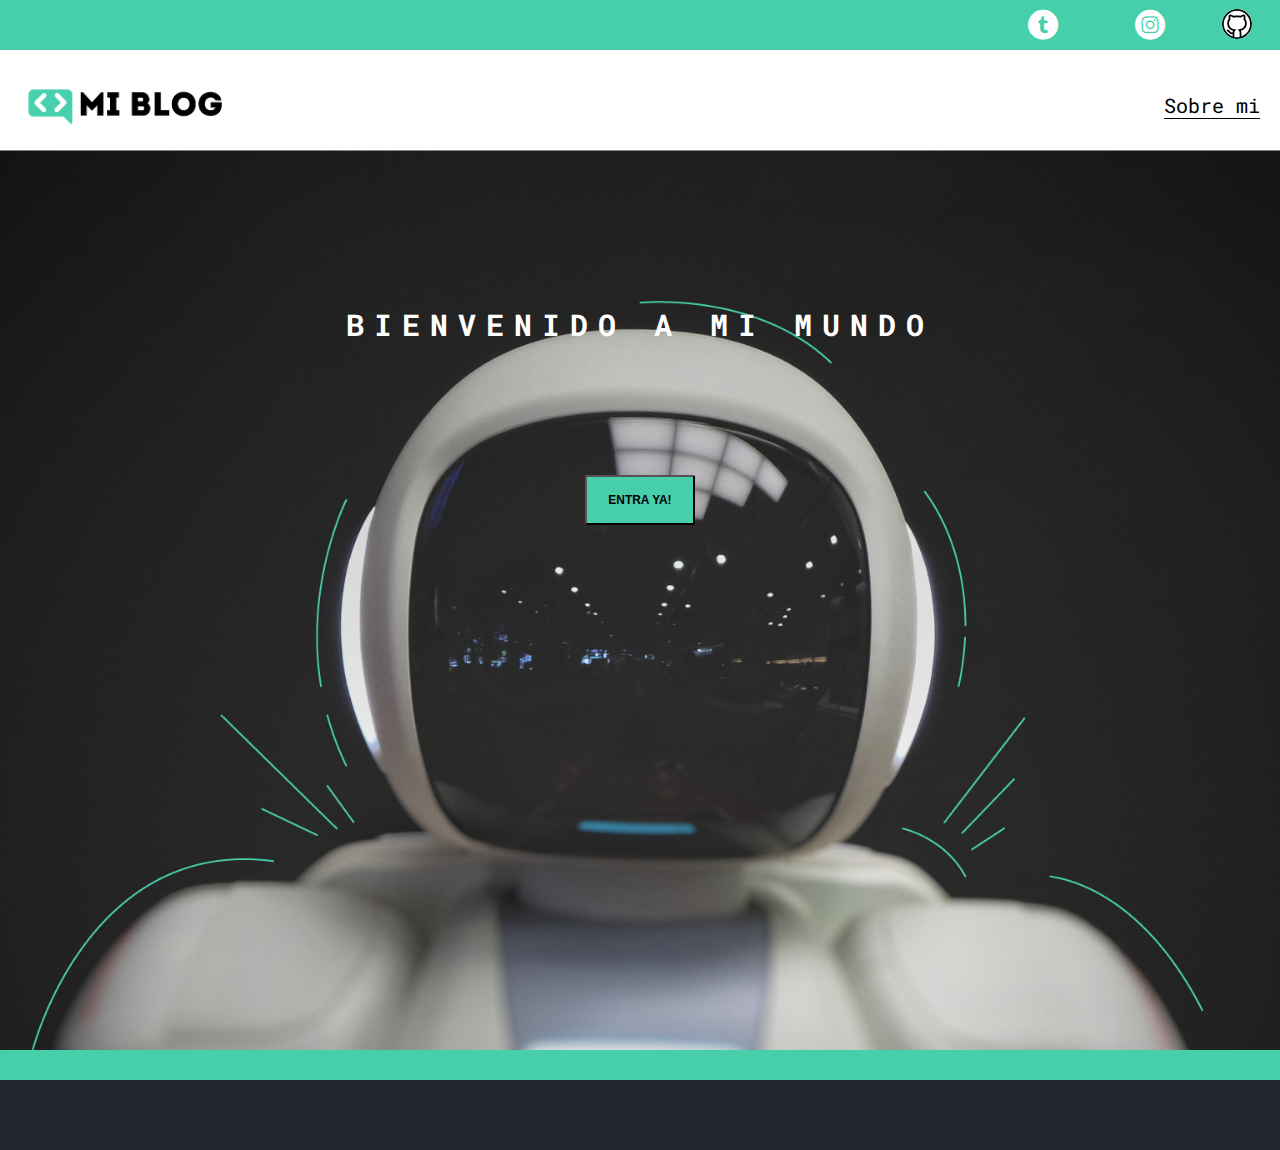
<file: index.html>
<!DOCTYPE html>
<html lang="en">
<head>
    <meta charset="UTF-8">
    <meta http-equiv="X-UA-Compatible" content="IE=edge">
    <meta name="viewport" content="width=device-width, initial-scale=1.0">
    <title>My blog</title>
    <link rel="stylesheet" href="./css/main.css">
    <link rel="stylesheet" href="./css/font/flaticon.css">
    <link rel="stylesheet" href="./css/media-query.css">
    <link rel="preconnect" href="https://fonts.gstatic.com">
    <link href="https://fonts.googleapis.com/css2?family=Roboto+Mono:wght@400;500;700&family=Roboto+Slab:wght@400;700&family=Roboto:wght@400;500;700;900&display=swap" rel="stylesheet">
</head>
<body class="home-body">
    <header class="header-container">
        <section class="header-icons-container">
            <div class="icons">
                <a href="https://twitter.com/_Laob6"><span class="flaticon-002-twitter"></span></a>
                <a href="https://www.instagram.com/alejandro_o.b/"><span class="flaticon-011-instagram"></span></a>
                <a href="https://github.com/Luis-star54"><span class="icon-github"></span></a>
            </div>
        </section>
        <nav class="header-nav-container">
            <section class="nav-logo-container">
                 <a href=""><img src="./assets/img/Logo-negro.png" alt="logo de mi blog"></a>
            </section>
            <section class="nav-profile-container">
                <a href="./perfil.html">Sobre mi</a>
            </section>
        </nav>
    </header>
    <main class="home-main">
        <section>
            <h1 class="home-main__title">BIENVENIDO A MI MUNDO</h1>
            <button class="home-main-button"> <a href="blogs.html">ENTRA YA!</a></button>
        </section>
    </main>
    <footer></footer>
</body>
</html>
</file>
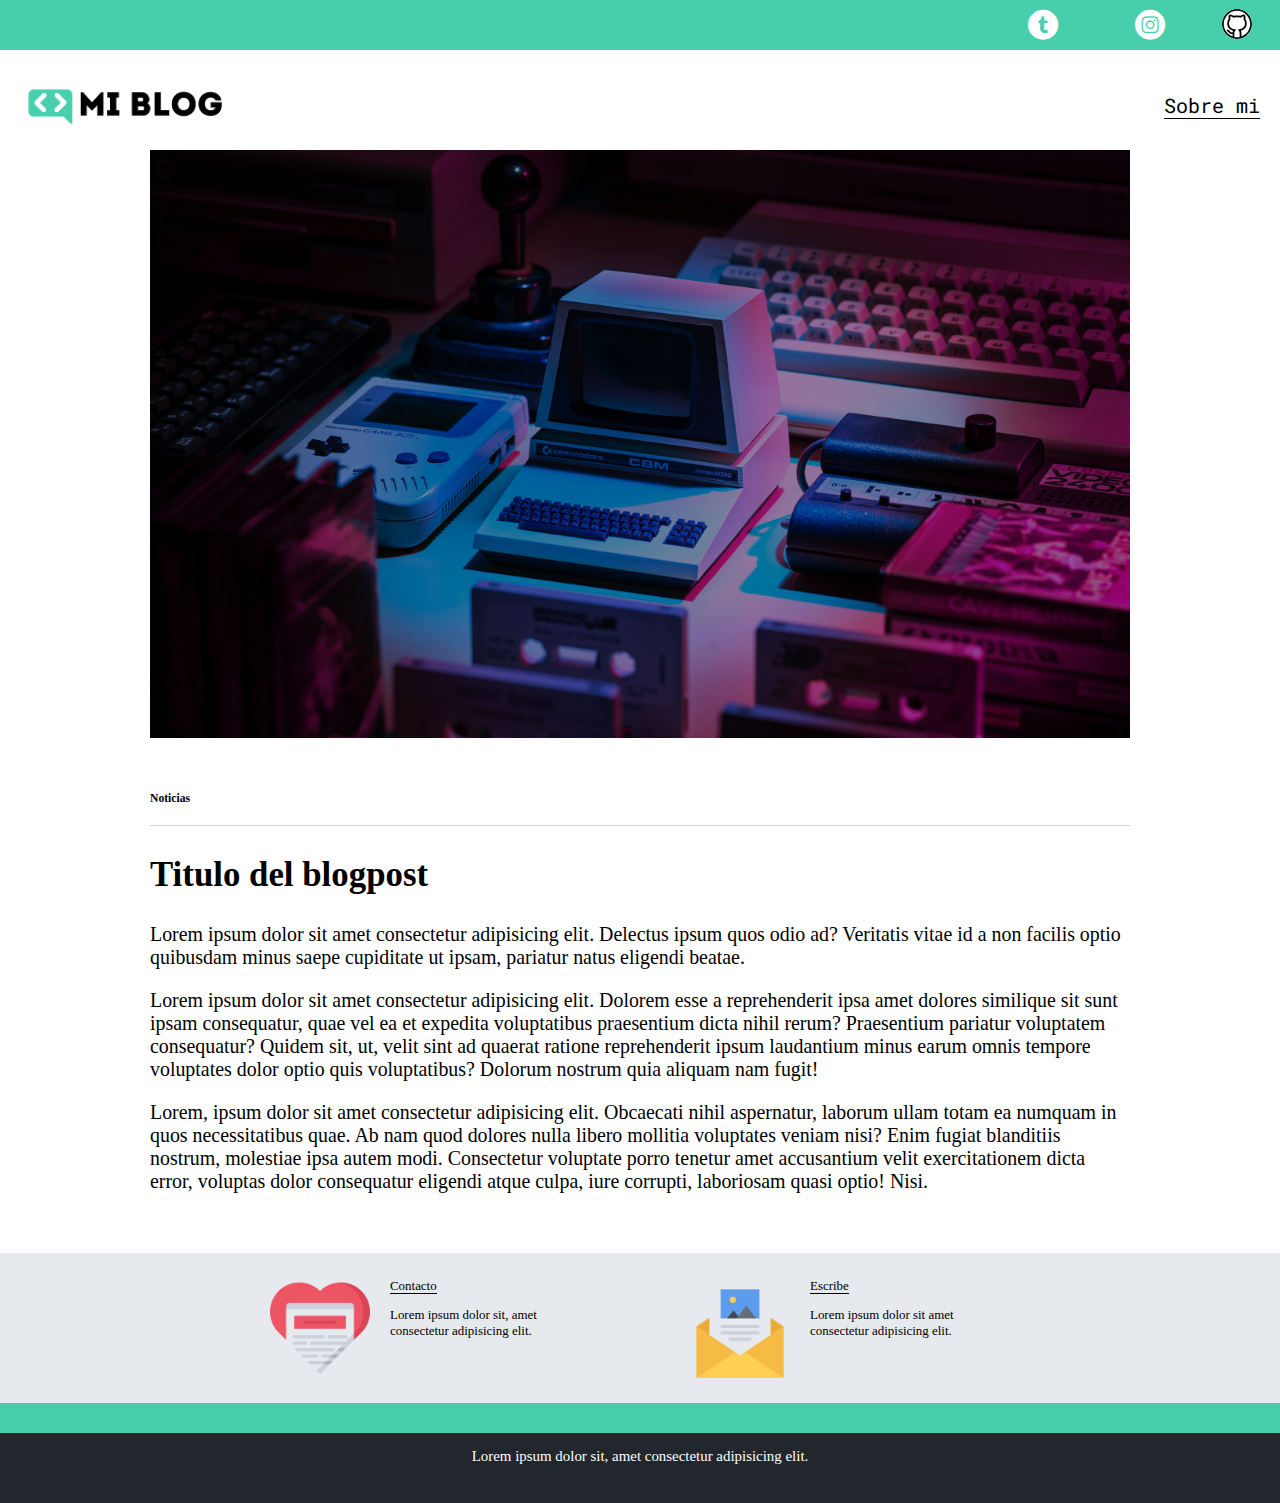
<file: blog.html>
<!DOCTYPE html>
<html lang="en">
<head>
    <meta charset="UTF-8">
    <meta http-equiv="X-UA-Compatible" content="IE=edge">
    <meta name="viewport" content="width=device-width, initial-scale=1.0">
    <title>Document</title>
    <link rel="stylesheet" href="./css/main.css">
    <link rel="stylesheet" href="./css/font/flaticon.css">
    <link rel="stylesheet" href="./css/media-query.css">
    <link rel="preconnect" href="https://fonts.gstatic.com">
    <link href="https://fonts.googleapis.com/css2?family=Roboto+Mono:wght@400;500;700&family=Roboto+Slab:wght@400;700&family=Roboto:wght@400;500;700;900&display=swap" rel="stylesheet">
</head>
<body >
    <header class="header-container">
        <section class="header-icons-container">
            <div class="icons">
                <a href="https://twitter.com/_Laob6"><span class="flaticon-002-twitter"></span></a>
                <a href="https://www.instagram.com/alejandro_o.b/"><span class="flaticon-011-instagram"></span></a>
                <a href="https://github.com/Luis-star54"><span class="icon-github"></span></a>
            </div>
        </section>
        <nav class="header-nav-container">
            <section class="nav-logo-container">
                 <a href="index.html"><img src="./assets/img/Logo-negro.png" alt="logo de mi blog"></a>
            </section>
            <section class="nav-profile-container">
                <a href="./perfil.html">Sobre mi</a>
            </section>
        </nav>
    </header>
    <main>
        <section class=" grid-container blogpost-img-container">
            <img src="./assets/img/main-news-img.png" alt="">
        </section>
        <section class="blogpost-main-container">
            <div class="grid-container">
                <h3>Noticias</h3>
                <article>
                    <h2>Titulo del blogpost</h2>
                    <p>
                        Lorem ipsum dolor sit amet consectetur adipisicing elit. Delectus ipsum quos odio ad? Veritatis vitae id a non facilis optio quibusdam minus saepe cupiditate ut ipsam, pariatur natus eligendi beatae.
                    </p>
                    <p>
                        Lorem ipsum dolor sit amet consectetur adipisicing elit. Dolorem esse a reprehenderit ipsa amet dolores similique sit sunt ipsam consequatur, quae vel ea et expedita voluptatibus praesentium dicta nihil rerum?
                        Praesentium pariatur voluptatem consequatur? Quidem sit, ut, velit sint ad quaerat ratione reprehenderit ipsum laudantium minus earum omnis tempore voluptates dolor optio quis voluptatibus? Dolorum nostrum quia aliquam nam fugit!
                    </p>
                    <p>
                        Lorem, ipsum dolor sit amet consectetur adipisicing elit. Obcaecati nihil aspernatur, laborum ullam totam ea numquam in quos necessitatibus quae. Ab nam quod dolores nulla libero mollitia voluptates veniam nisi?
                        Enim fugiat blanditiis nostrum, molestiae ipsa autem modi. Consectetur voluptate porro tenetur amet accusantium velit exercitationem dicta error, voluptas dolor consequatur eligendi atque culpa, iure corrupti, laboriosam quasi optio! Nisi.
                    </p>
                </article>
            </div>
        </section>
        <section class="contact-main-container">
            <div class="contac-left">
                <img src="./assets/img/006-like.png" alt="">
                <div>
                    <a href="">Contacto</a>
                    <p>Lorem ipsum dolor sit, amet consectetur adipisicing elit.</p>
                </div>
            </div>
            <div class="contact-right">
                <img src="./assets/img/013-newsletter.png" alt="">
                <div>
                    <a href="">Escribe</a>
                    <p>Lorem ipsum dolor sit amet consectetur adipisicing elit.</p>
                </div>
            </div>
        </section>
    </main>
    <footer>
        <p>Lorem ipsum dolor sit, amet consectetur adipisicing elit.</p>
    </footer>
</body>
</html>
</file>
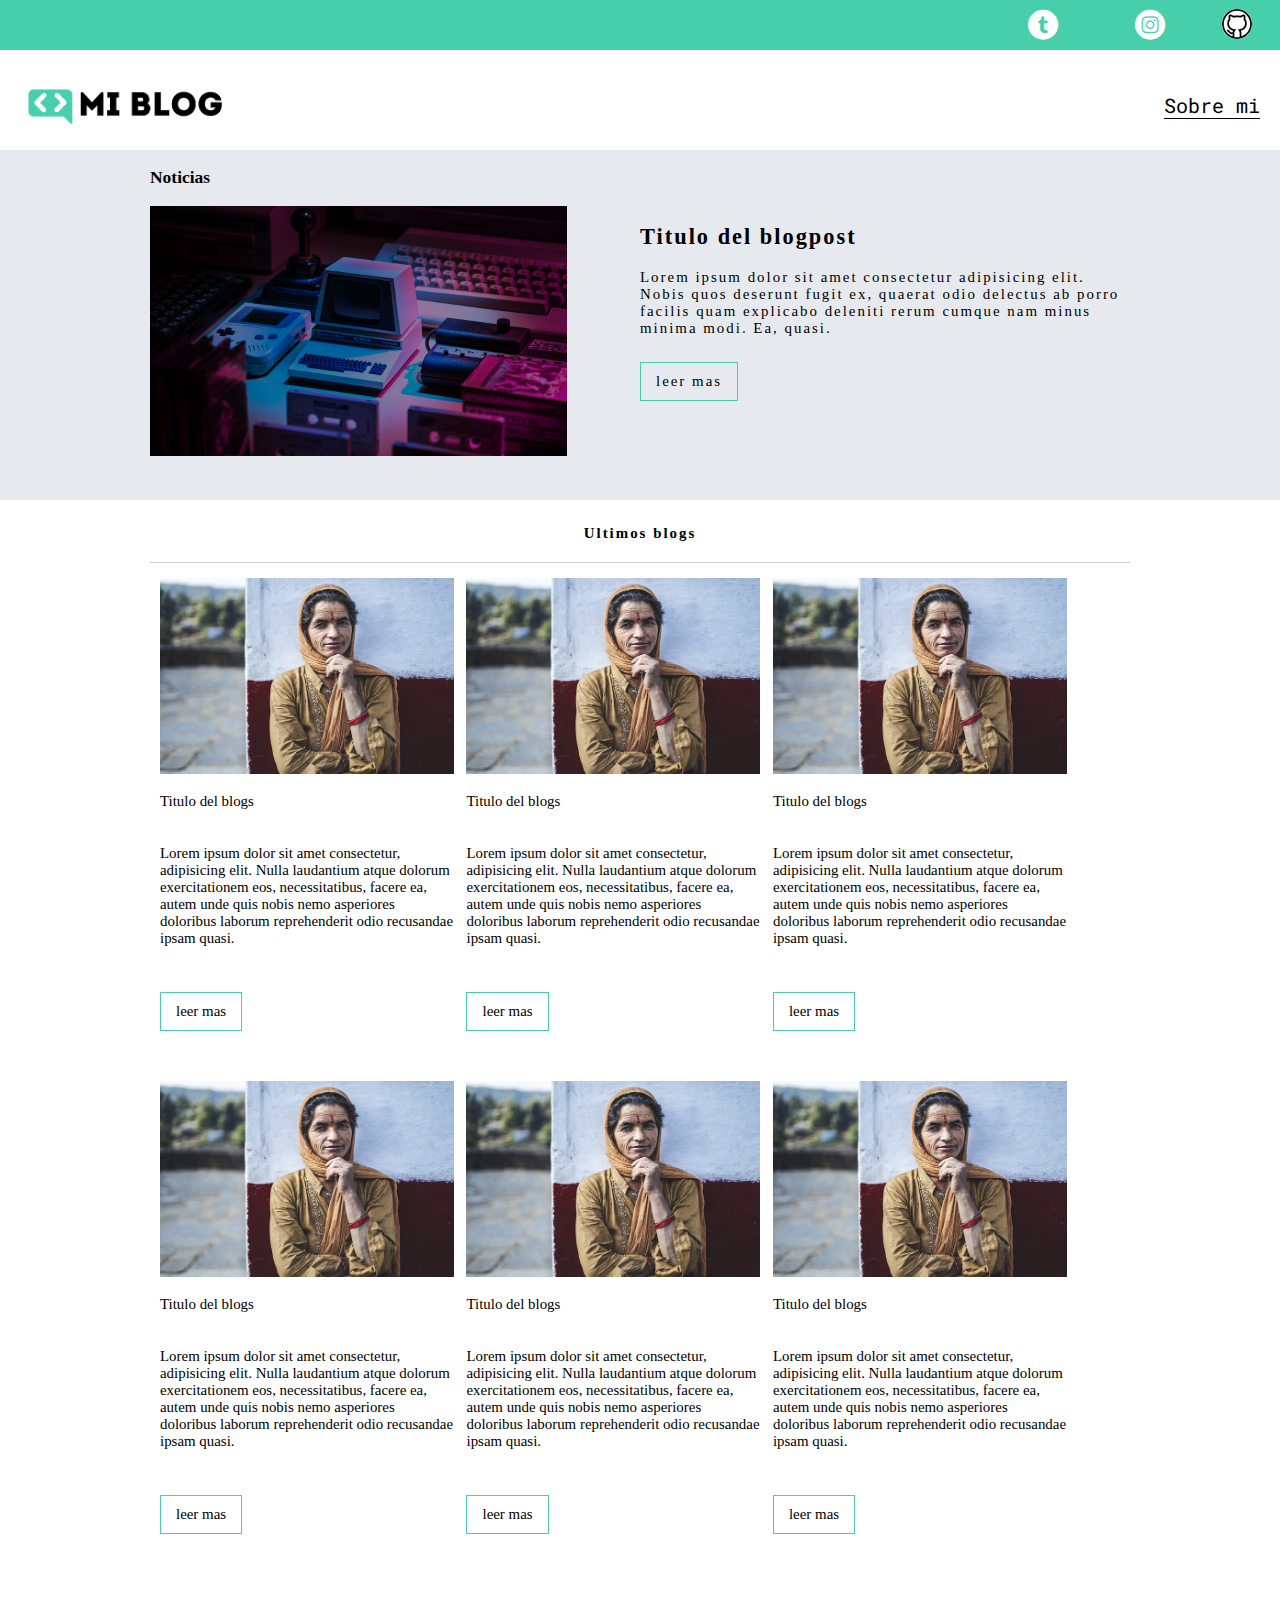
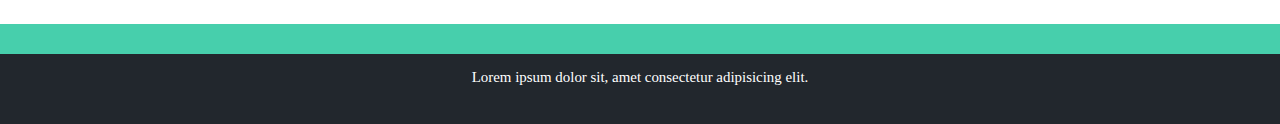
<file: blogs.html>
<!DOCTYPE html>
<html lang="en">
<head>
    <meta charset="UTF-8">
    <meta http-equiv="X-UA-Compatible" content="IE=edge">
    <meta name="viewport" content="width=device-width, initial-scale=1.0">
    <title>Document</title>
    <link rel="stylesheet" href="./css/main.css">
    <link rel="stylesheet" href="./css/font/flaticon.css">
    <link rel="stylesheet" href="./css/media-query.css">
    <link rel="preconnect" href="https://fonts.gstatic.com">
    <link href="https://fonts.googleapis.com/css2?family=Roboto+Mono:wght@400;500;700&family=Roboto+Slab:wght@400;700&family=Roboto:wght@400;500;700;900&display=swap" rel="stylesheet">
</head>
<body >
    <header class="header-container">
        <section class="header-icons-container">
            <div class="icons">
                <a href="https://twitter.com/_Laob6"><span class="flaticon-002-twitter"></span></a>
                <a href="https://www.instagram.com/alejandro_o.b/"><span class="flaticon-011-instagram"></span></a>
                <a href="https://github.com/Luis-star54"><span class="icon-github"></span></a>
            </div>
        </section>
        <nav class="header-nav-container">
            <section class="nav-logo-container">
                 <a href="index.html"><img src="./assets/img/Logo-negro.png" alt="logo de mi blog"></a>
            </section>
            <section class="nav-profile-container">
                <a href="./perfil.html">Sobre mi</a>
            </section>
        </nav>
    </header>
    <main class="blogs-main">
        <section class="blogs-news-container">
            <div class=" grid-container blogs-main-new">
                <h3>Noticias</h3>
                <div class="blogs-news-img-container">
                    <img src="./assets/img/main-news-img.png" alt="imagen del blog">
                </div>
                <div class="blogs-news-info-container">
                    <h2>Titulo del blogpost</h2>
                    <p>
                        Lorem ipsum dolor sit amet consectetur adipisicing elit. Nobis quos deserunt fugit ex, quaerat odio delectus ab porro facilis quam explicabo deleniti rerum cumque nam minus minima modi. Ea, quasi.
                    </p>
                     <a class="blogs-buttom" href="blog.html">leer mas</a>
                </div>
            </div>
            
        </section>
        <section class="blogs-posts-container">
            <div class="grid-container">
                <h3>Ultimos blogs</h3>
                <article class="post-container">
                    <img src="./assets/img/woman-6173215_640.jpg" alt="women">
                    <p>Titulo del blogs</p>
                    <p>
                        Lorem ipsum dolor sit amet consectetur, adipisicing elit. Nulla laudantium atque dolorum exercitationem eos, necessitatibus, facere ea, autem unde quis nobis nemo asperiores doloribus laborum reprehenderit odio recusandae ipsam quasi.
                    </p>
                    <a class="blogs-buttom" href="">leer mas</a>
                </article>
                <article class="post-container">
                    <img src="./assets/img/woman-6173215_640.jpg" alt="women">
                    <p>Titulo del blogs</p>
                    <p>
                        Lorem ipsum dolor sit amet consectetur, adipisicing elit. Nulla laudantium atque dolorum exercitationem eos, necessitatibus, facere ea, autem unde quis nobis nemo asperiores doloribus laborum reprehenderit odio recusandae ipsam quasi.
                    </p>
                    <a class="blogs-buttom" href="">leer mas</a>
                </article>
                <article class="post-container">
                    <img src="./assets/img/woman-6173215_640.jpg" alt="women">
                    <p>Titulo del blogs</p>
                    <p>
                        Lorem ipsum dolor sit amet consectetur, adipisicing elit. Nulla laudantium atque dolorum exercitationem eos, necessitatibus, facere ea, autem unde quis nobis nemo asperiores doloribus laborum reprehenderit odio recusandae ipsam quasi.
                    </p>
                    <a class="blogs-buttom" href="">leer mas</a>
                </article>
                <article class="post-container">
                    <img src="./assets/img/woman-6173215_640.jpg" alt="women">
                    <p>Titulo del blogs</p>
                    <p>
                        Lorem ipsum dolor sit amet consectetur, adipisicing elit. Nulla laudantium atque dolorum exercitationem eos, necessitatibus, facere ea, autem unde quis nobis nemo asperiores doloribus laborum reprehenderit odio recusandae ipsam quasi.
                    </p>
                    <a class="blogs-buttom" href="">leer mas</a>
                </article>
                <article class="post-container">
                    <img src="./assets/img/woman-6173215_640.jpg" alt="women">
                    <p>Titulo del blogs</p>
                    <p>
                        Lorem ipsum dolor sit amet consectetur, adipisicing elit. Nulla laudantium atque dolorum exercitationem eos, necessitatibus, facere ea, autem unde quis nobis nemo asperiores doloribus laborum reprehenderit odio recusandae ipsam quasi.
                    </p>
                    <a class="blogs-buttom" href="">leer mas</a>
                </article>
                <article class="post-container">
                    <img src="./assets/img/woman-6173215_640.jpg" alt="women">
                    <p>Titulo del blogs</p>
                    <p>
                        Lorem ipsum dolor sit amet consectetur, adipisicing elit. Nulla laudantium atque dolorum exercitationem eos, necessitatibus, facere ea, autem unde quis nobis nemo asperiores doloribus laborum reprehenderit odio recusandae ipsam quasi.
                    </p>
                    <a class="blogs-buttom" href="">leer mas</a>
                </article>  
            </div>
        </section>
    </main>
    <footer>
        <p>Lorem ipsum dolor sit, amet consectetur adipisicing elit.</p>
    </footer>
</body>
</html>
</file>
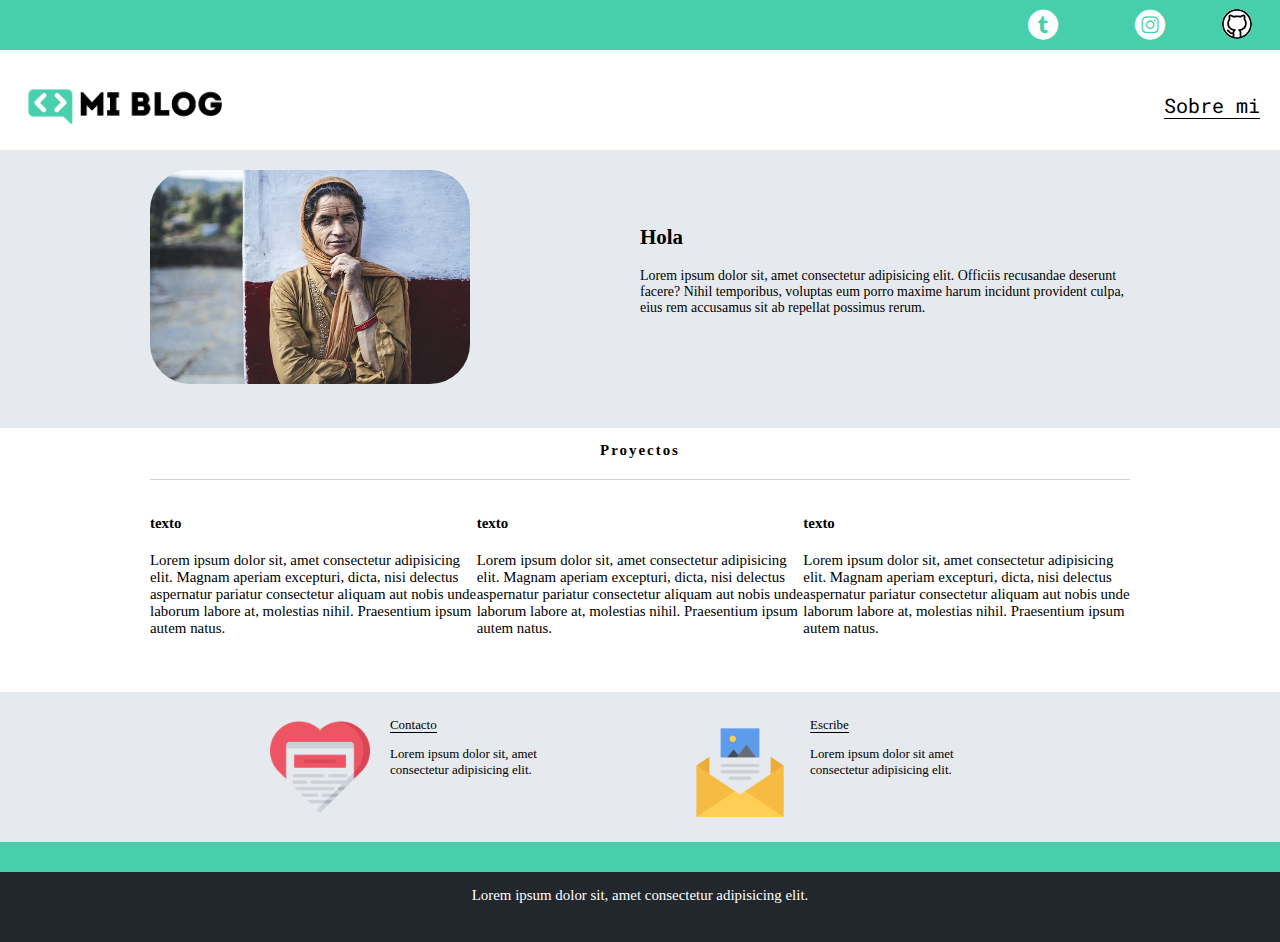
<file: perfil.html>
<!DOCTYPE html>
<html lang="en">
<head>
    <meta charset="UTF-8">
    <meta http-equiv="X-UA-Compatible" content="IE=edge">
    <meta name="viewport" content="width=device-width, initial-scale=1.0">
    <title>Document</title>
    <link rel="stylesheet" href="./css/main.css">
    <link rel="stylesheet" href="./css/font/flaticon.css">
    <link rel="stylesheet" href="./css/media-query.css">
    <link rel="preconnect" href="https://fonts.gstatic.com">
    <link href="https://fonts.googleapis.com/css2?family=Roboto+Mono:wght@400;500;700&family=Roboto+Slab:wght@400;700&family=Roboto:wght@400;500;700;900&display=swap" rel="stylesheet">
</head>
<body >
    <header class="header-container">
        <section class="header-icons-container">
            <div class="icons">
                <a href="https://twitter.com/_Laob6"><span class="flaticon-002-twitter"></span></a>
                <a href="https://www.instagram.com/alejandro_o.b/"><span class="flaticon-011-instagram"></span></a>
                <a href="https://github.com/Luis-star54"><span class="icon-github"></span></a>
            </div>
        </section>
        <nav class="header-nav-container">
            <section class="nav-logo-container">
                 <a href="index.html"><img src="./assets/img/Logo-negro.png" alt="logo de mi blog"></a>
            </section>
            <section class="nav-profile-container">
                <a href="./perfil.html">Sobre mi</a>
            </section>
        </nav>
    </header>
    <main class="profile-main">
        <section class="profiles-main-container">
           <div class="grid-container profile-main-container">
               <div class="profile-main-img-container">
                   <img src="./assets/img/woman-6173215_640.jpg" alt="mi fotografia">
               </div>
               <div class="profile-main-info">
                   <h2>Hola</h2>
                   <p>Lorem ipsum dolor sit, amet consectetur adipisicing elit. Officiis recusandae deserunt facere? Nihil temporibus, voluptas eum porro maxime harum incidunt provident culpa, eius rem accusamus sit ab repellat possimus rerum.</p>
               </div>
           </div>
        </section>
        <section class="profile-main-proyects">
            <div class="grid-container">
                <h3>Proyectos</h3>
                <div class="proyects-main-container">
                    <article class="project-container">
                        <h4>texto</h4>
                        <p>Lorem ipsum dolor sit, amet consectetur adipisicing elit. Magnam aperiam excepturi, dicta, nisi delectus aspernatur pariatur consectetur aliquam aut nobis unde laborum labore at, molestias nihil. Praesentium ipsum autem natus.</p>
                    </article>

                    <article class="project-container">
                        <h4>texto</h4>
                        <p>Lorem ipsum dolor sit, amet consectetur adipisicing elit. Magnam aperiam excepturi, dicta, nisi delectus aspernatur pariatur consectetur aliquam aut nobis unde laborum labore at, molestias nihil. Praesentium ipsum autem natus.</p>
                    </article>

                     <article class="project-container">
                        <h4>texto</h4>
                        <p>Lorem ipsum dolor sit, amet consectetur adipisicing elit. Magnam aperiam excepturi, dicta, nisi delectus aspernatur pariatur consectetur aliquam aut nobis unde laborum labore at, molestias nihil. Praesentium ipsum autem natus.</p>
                    </article>
                </div> 
            </div>
        </section>
        <section class="contact-main-container">
            <div class="contac-left">
                <img src="./assets/img/006-like.png" alt="">
                <div>
                    <a href="">Contacto</a>
                    <p>Lorem ipsum dolor sit, amet consectetur adipisicing elit.</p>
                </div>
            </div>
            <div class="contact-right">
                <img src="./assets/img/013-newsletter.png" alt="">
                <div>
                    <a href="">Escribe</a>
                    <p>Lorem ipsum dolor sit amet consectetur adipisicing elit.</p>
                </div>
            </div>
        </section>
    </main>
    <footer>
        <p>Lorem ipsum dolor sit, amet consectetur adipisicing elit.</p>
    </footer>
</body>
</html>
</file>
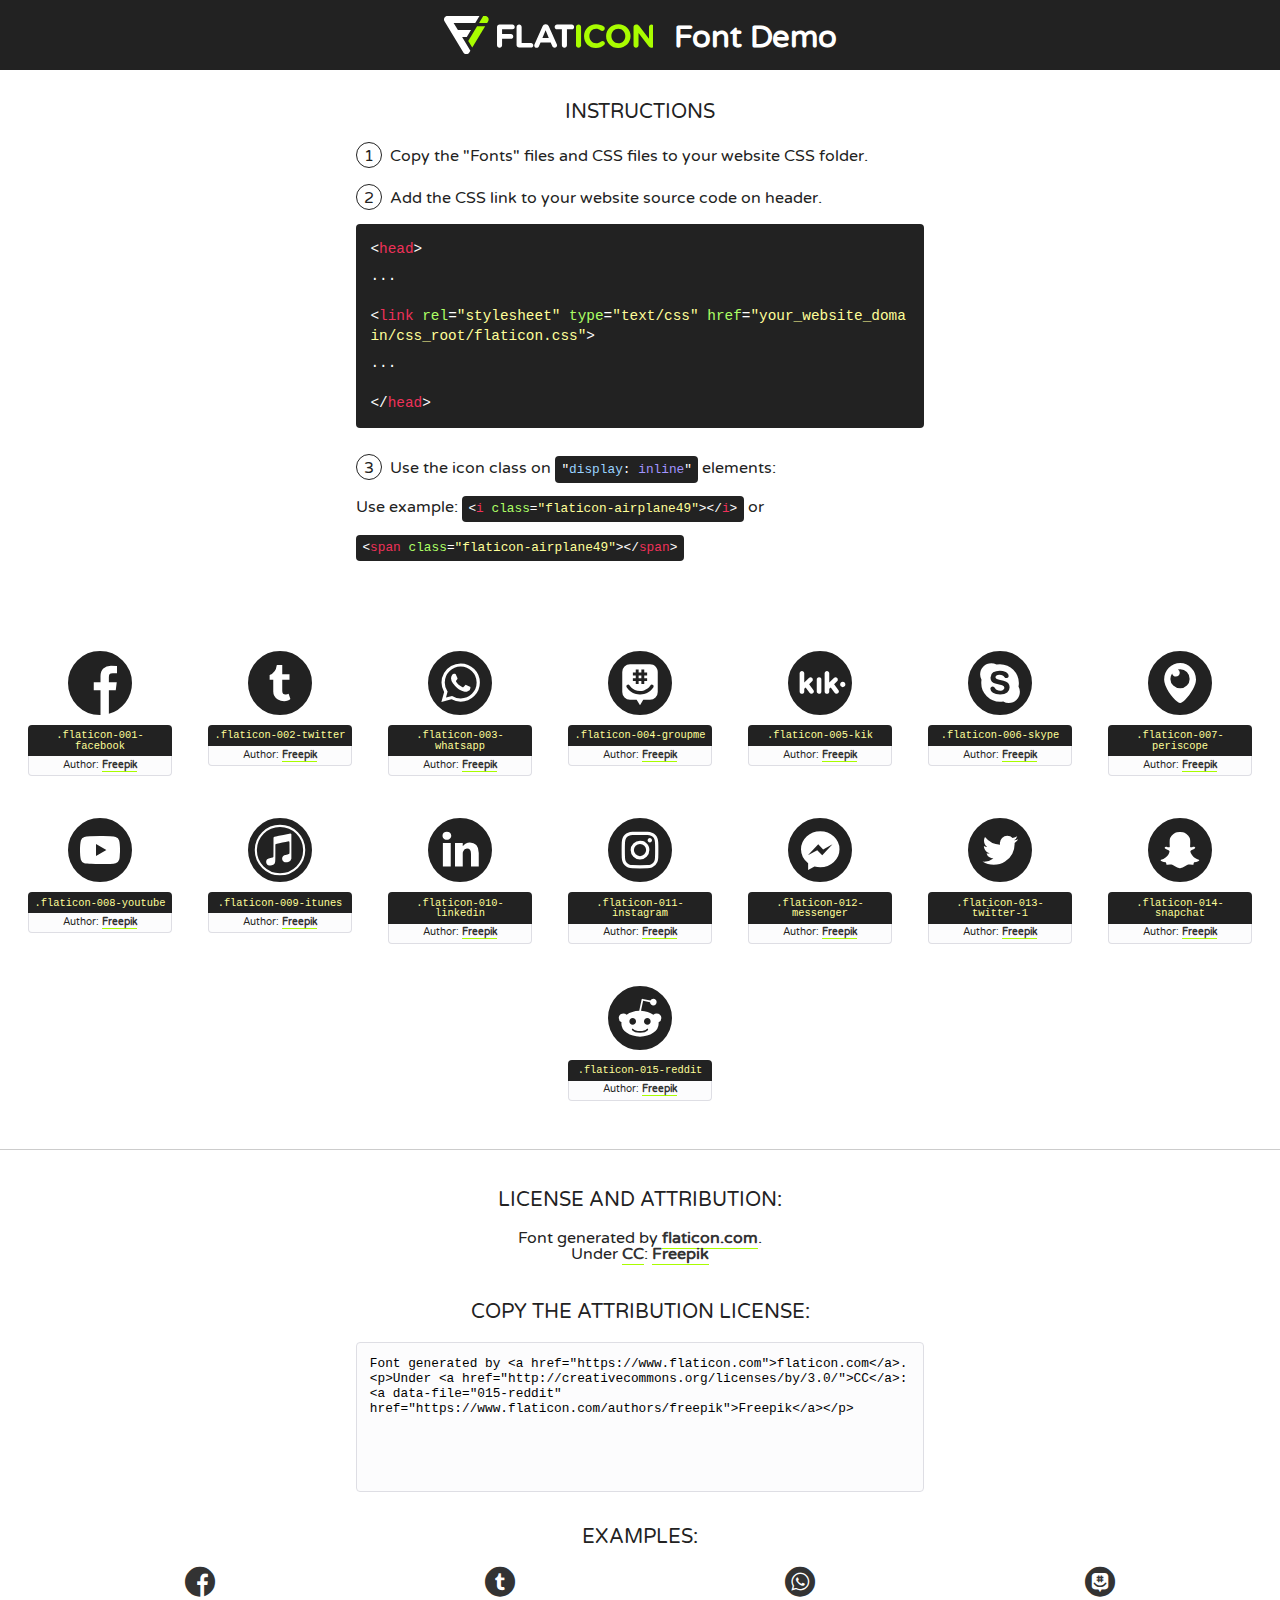
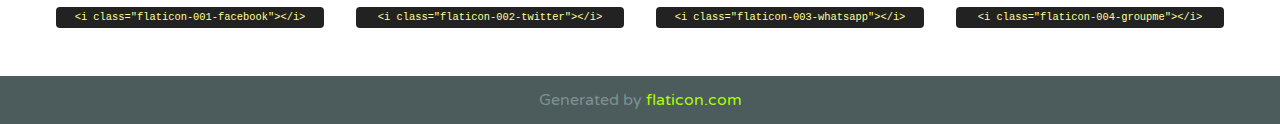
<file: css/font/flaticon.html>
<!DOCTYPE html>
<!--
  Flaticon icon font: Flaticon
  Creation date: 20/12/2018 09:27
-->
<html>
<!DOCTYPE html>
<html>

<head>
    <title>Flaticon WebFont</title>
    <link href="http://fonts.googleapis.com/css?family=Varela+Round" rel="stylesheet" type="text/css" />
    <link rel="stylesheet" type="text/css" href="flaticon.css">
    <meta charset="UTF-8">
    <style>
    html, body, div, span, applet, object, iframe,
    h1, h2, h3, h4, h5, h6, p, blockquote, pre,
    a, abbr, acronym, address, big, cite, code,
    del, dfn, em, img, ins, kbd, q, s, samp,
    small, strike, strong, sub, sup, tt, var,
    b, u, i, center,
    dl, dt, dd, ol, ul, li,
    fieldset, form, label, legend,
    table, caption, tbody, tfoot, thead, tr, th, td,
    article, aside, canvas, details, embed, 
    figure, figcaption, footer, header, hgroup, 
    menu, nav, output, ruby, section, summary,
    time, mark, audio, video {
        margin: 0;
        padding: 0;
        border: 0;
        font-size: 100%;
        font: inherit;
        vertical-align: baseline;
    }
    /* HTML5 display-role reset for older browsers */
    article, aside, details, figcaption, figure, 
    footer, header, hgroup, menu, nav, section {
        display: block;
    }
    body {
        line-height: 1;
    }
    ol, ul {
        list-style: none;
    }
    blockquote, q {
        quotes: none;
    }
    blockquote:before, blockquote:after,
    q:before, q:after {
        content: '';
        content: none;
    }
    table {
        border-collapse: collapse;
        border-spacing: 0;
    }
    body {
        font-family: 'Varela Round', Helvetica, Arial, sans-serif;
        font-size: 16px;
        color: #222;
    }
    a {
        color: #333;
        border-bottom: 1px solid #a9fd00;
        font-weight: bold;
        text-decoration: none;
    }
    * {
        -moz-box-sizing: border-box;
        -webkit-box-sizing: border-box;
        box-sizing: border-box;
        margin: 0;
        padding: 0;
    }
    [class^="flaticon-"]:before, [class*=" flaticon-"]:before, [class^="flaticon-"]:after, [class*=" flaticon-"]:after {
        font-family: Flaticon;
        font-size: 30px;
        font-style: normal;
        margin-left: 20px;
        color: #333;
    }
    .wrapper {
        max-width: 600px;
        margin: auto;
        padding: 0 1em;
    }
    .title {
        font-size: 1.25em;
        text-align: center;
        margin-bottom: 1em;
        text-transform: uppercase;
    }
    header {
        text-align: center;
        background-color: #222;
        color: #fff;
        padding: 1em;
    }
    header .logo {
        width: 210px;
        height: 38px;
        display: inline-block;
        vertical-align: middle;
        margin-right: 1em;
        border: none;
    }
    header strong {
        font-size: 1.95em;
        font-weight: bold;
        vertical-align: middle;
        margin-top: 5px;
        display: inline-block;
    }
    .demo {
        margin: 2em auto;
        line-height: 1.25em;
    }
    .demo ul li {
        margin-bottom: 1em;
    }
    .demo ul li .num {
        color: #222;
        border-radius: 20px;
        display: inline-block;
        width: 26px;
        padding: 3px;
        height: 26px;
        text-align: center;
        margin-right: 0.5em;
        border: 1px solid #222;
    }
    .demo ul li code {
        background-color: #222;
        border-radius: 4px;
        padding: 0.25em 0.5em;
        display: inline-block;
        color: #fff;
        font-family: Consolas,Monaco,Lucida Console,Liberation Mono,DejaVu Sans Mono,Bitstream Vera Sans Mono,Courier New, monospace;
        font-weight: lighter;
        margin-top: 1em;
        font-size: 0.8em;
        word-break: break-all;
    }
    .demo ul li code.big {
        padding: 1em;
        font-size: 0.9em;
    }
    .demo ul li code .red {
        color: #EF3159;
    }
    .demo ul li code .green {
        color: #ACFF65;
    }
    .demo ul li code .yellow {
        color: #FFFF99;
    }
    .demo ul li code .blue {
        color: #99D3FF;
    }
    .demo ul li code .purple {
        color: #A295FF;
    }
    .demo ul li code .dots {
        margin-top: 0.5em;
        display: block;
    }
    #glyphs {
        border-bottom: 1px solid #ccc;
        padding: 2em 0;
        text-align: center;
    }
    .glyph {
        display: inline-block;
        width: 9em;
        margin: 1em;
        text-align: center;
        vertical-align: top;
        background: #FFF;
    }
    .glyph .glyph-icon {
        padding: 10px;
        display: block;
        font-family:"Flaticon";
        font-size: 64px;
        line-height: 1;
    }
    .glyph .glyph-icon:before {
        font-size: 64px;
        color: #222;
        margin-left: 0;
    }
    .class-name {
        font-size: 0.65em;
        background-color: #222;
        color: #fff;
        border-radius: 4px 4px 0 0;
        padding: 0.5em;
        color: #FFFF99;
        font-family: Consolas,Monaco,Lucida Console,Liberation Mono,DejaVu Sans Mono,Bitstream Vera Sans Mono,Courier New, monospace;
    }
    .author-name {
        font-size: 0.6em;
        background-color: #fcfcfd;
        border: 1px solid #DEDEE4;
        border-top: 0;
        border-radius: 0 0 4px 4px;
        padding: 0.5em;
    }
    .class-name:last-child {
        font-size: 10px;
        color:#888;
    }
    .class-name:last-child a {
        font-size: 10px;
        color:#555;
    }
    .class-name:last-child a:hover {
        color:#a9fd00;
    }
    .glyph > input {
        display: block;
        width: 100px;
        margin: 5px auto;
        text-align: center;
        font-size: 12px;
        cursor: text;
    }
    .glyph > input.icon-input {
        font-family:"Flaticon";
        font-size: 16px;
        margin-bottom: 10px;
    }
    .attribution .title {
        margin-top: 2em;
    }
    .attribution textarea {
        background-color: #fcfcfd;
        padding: 1em;
        border: none;
        box-shadow: none;
        border: 1px solid #DEDEE4;
        border-radius: 4px;
        resize: none;
        width: 100%;
        height: 150px;
        font-size: 0.8em;
        font-family: Consolas,Monaco,Lucida Console,Liberation Mono,DejaVu Sans Mono,Bitstream Vera Sans Mono,Courier New, monospace;
        -webkit-appearance: none;
    }
    .iconsuse {
        margin: 2em auto;
        text-align: center;
        max-width: 1200px;
    }
    .iconsuse:after {
        content: '';
        display: table;
        clear: both;
    }
    .iconsuse .image {
        float: left;
        width: 25%;
        padding: 0 1em;
    }
    .iconsuse .image p {
        margin-bottom: 1em;
    }
    .iconsuse .image span {
        display: block;
        font-size: 0.65em;
        background-color: #222;
        color: #fff;
        border-radius: 4px;
        padding: 0.5em;
        color: #FFFF99;
        margin-top: 1em;
        font-family: Consolas,Monaco,Lucida Console,Liberation Mono,DejaVu Sans Mono,Bitstream Vera Sans Mono,Courier New, monospace;
    }
    #footer {
        text-align: center;
        background-color: #4C5B5C;
        color: #7c9192;
        padding: 1em;
    }
    #footer a {
        border: none;
        color: #a9fd00;
        font-weight: normal;
    }
    @media (max-width: 960px) {
        .iconsuse .image {
            width: 50%;
        }
    }
    @media (max-width: 560px) {
        .iconsuse .image {
            width: 100%;
        }
    }
    </style>
</head>

<body class="characters-off">

    <header>
        <a href="https://www.flaticon.com" target="_blank" class="logo">
            <svg version="1.1" xmlns="http://www.w3.org/2000/svg" xmlns:xlink="http://www.w3.org/1999/xlink" xmlns:a="http://ns.adobe.com/AdobeSVGViewerExtensions/3.0/" viewBox="0 0 560.875 102.036" enable-background="new 0 0 560.875 102.036" xml:space="preserve">
                <defs>
                </defs>
                <g>
                    <g class="letters">
                        <path fill="#ffffff" d="M141.596,29.675c0-3.777,2.985-6.767,6.764-6.767h34.438c3.426,0,6.15,2.728,6.15,6.15
                        c0,3.43-2.724,6.149-6.15,6.149h-27.674v13.091h23.719c3.429,0,6.151,2.724,6.151,6.15c0,3.43-2.723,6.149-6.151,6.149h-23.719
                        v17.574c0,3.773-2.986,6.761-6.764,6.761c-3.779,0-6.764-2.989-6.764-6.761V29.675z"></path>
                        <path fill="#ffffff" d="M193.844,29.149c0-3.781,2.985-6.767,6.764-6.767c3.776,0,6.763,2.985,6.763,6.767v42.957h25.039
                        c3.426,0,6.149,2.726,6.149,6.153c0,3.425-2.723,6.15-6.149,6.15h-31.802c-3.779,0-6.764-2.986-6.764-6.768V29.149z"></path>
                        <path fill="#ffffff" d="M241.891,75.71l21.438-48.407c1.492-3.341,4.215-5.357,7.906-5.357h0.792
                        c3.686,0,6.323,2.017,7.815,5.357l21.439,48.407c0.436,0.967,0.701,1.845,0.701,2.723c0,3.602-2.809,6.501-6.414,6.501
                        c-3.161,0-5.269-1.845-6.499-4.655l-4.132-9.661h-27.059l-4.301,10.102c-1.144,2.631-3.426,4.214-6.237,4.214
                        c-3.517,0-6.24-2.81-6.24-6.325C241.1,77.64,241.451,76.677,241.891,75.71z M279.932,58.666l-8.521-20.297l-8.526,20.297H279.932
                        z"></path>
                        <path fill="#ffffff" d="M314.864,35.387H301.86c-3.429,0-6.239-2.813-6.239-6.238c0-3.429,2.811-6.24,6.239-6.24h39.533
                        c3.426,0,6.237,2.811,6.237,6.24c0,3.425-2.811,6.238-6.237,6.238h-13.001v42.785c0,3.773-2.99,6.761-6.764,6.761
                        c-3.779,0-6.764-2.989-6.764-6.761V35.387z"></path>
                        <path fill="#A9FD00" d="M352.615,29.149c0-3.781,2.985-6.767,6.767-6.767c3.774,0,6.761,2.985,6.761,6.767v49.024
                        c0,3.773-2.987,6.761-6.761,6.761c-3.781,0-6.767-2.989-6.767-6.761V29.149z"></path>
                        <path fill="#A9FD00" d="M374.132,53.836v-0.179c0-17.481,13.178-31.801,32.065-31.801c9.22,0,15.459,2.458,20.557,6.238
                        c1.402,1.054,2.637,2.985,2.637,5.357c0,3.692-2.985,6.59-6.681,6.59c-1.845,0-3.071-0.702-4.044-1.319
                        c-3.776-2.813-7.729-4.393-12.562-4.393c-10.364,0-17.831,8.611-17.831,19.154v0.173c0,10.542,7.291,19.329,17.831,19.329
                        c5.715,0,9.492-1.756,13.359-4.834c1.049-0.874,2.458-1.491,4.039-1.491c3.429,0,6.325,2.813,6.325,6.236
                        c0,2.106-1.056,3.78-2.282,4.834c-5.539,4.834-12.036,7.733-21.878,7.733C387.572,85.464,374.132,71.493,374.132,53.836z"></path>
                        <path fill="#A9FD00" d="M433.009,53.836v-0.179c0-17.481,13.79-31.801,32.766-31.801c18.981,0,32.592,14.143,32.592,31.628v0.173
                        c0,17.483-13.785,31.807-32.769,31.807C446.625,85.464,433.009,71.32,433.009,53.836z M484.224,53.836v-0.179
                        c0-10.539-7.725-19.326-18.626-19.326c-10.893,0-18.449,8.611-18.449,19.154v0.173c0,10.542,7.73,19.329,18.626,19.329
                        C476.676,72.986,484.224,64.378,484.224,53.836z"></path>
                        <path fill="#A9FD00" d="M506.233,29.321c0-3.774,2.99-6.763,6.767-6.763h1.401c3.252,0,5.183,1.583,7.029,3.953l26.093,34.265
                        V29.059c0-3.692,2.99-6.677,6.681-6.677c3.683,0,6.671,2.985,6.671,6.677v48.934c0,3.78-2.987,6.765-6.764,6.765h-0.436
                        c-3.257,0-5.188-1.581-7.034-3.953l-27.056-35.492v32.944c0,3.687-2.985,6.676-6.678,6.676c-3.683,0-6.673-2.989-6.673-6.676
                        V29.321z"></path>
                    </g>
                    <g class="insignia">
                        <path fill="#ffffff" d="M48.372,56.137h12.517l11.156-18.537H37.186L25.688,18.539h57.825L94.668,0H9.271
                        C5.925,0,2.842,1.801,1.198,4.716c-1.644,2.907-1.593,6.482,0.134,9.343l50.38,83.501c1.678,2.781,4.689,4.476,7.938,4.476
                        c3.246,0,6.257-1.695,7.935-4.476l2.898-4.804L48.372,56.137z"></path>
                        <g class="i">
                            <path fill="#A9FD00" d="M93.575,18.539h0.031v0.004l21.652,0.004l2.705-4.488c1.727-2.861,1.778-6.436,0.133-9.343
                            C116.454,1.801,113.371,0,110.026,0h-5.294L93.575,18.539z"></path>
                            <polygon fill="#A9FD00" points="88.291,27.356 64.725,66.486 75.519,84.404 109.942,27.356"></polygon>
                        </g>
                    </g>
                </g>
            </svg>
        </a>
        <strong>Font Demo</strong>
    </header>


    <section class="demo wrapper">

        <p class="title">Instructions</p>

        <ul>
            <li>
                <span class="num">1</span>Copy the "Fonts" files and CSS files to your website CSS folder.
            </li>
            <li>
                <span class="num">2</span>Add the CSS link to your website source code on header.
                <code class="big">
                    &lt;<span class="red">head</span>&gt;
                    <br/><span class="dots">...</span>
                    <br/>&lt;<span class="red">link</span> <span class="green">rel</span>=<span class="yellow">"stylesheet"</span> <span class="green">type</span>=<span class="yellow">"text/css"</span> <span class="green">href</span>=<span class="yellow">"your_website_domain/css_root/flaticon.css"</span>&gt;
                    <br/><span class="dots">...</span>
                    <br/>&lt;/<span class="red">head</span>&gt;
                </code>
            </li>

            <li>
                <p>
                    <span class="num">3</span>Use the icon class on <code>"<span class="blue">display</span>:<span class="purple"> inline</span>"</code> elements:
                    <br />
                    Use example: <code>&lt;<span class="red">i</span> <span class="green">class</span>=<span class="yellow">&quot;flaticon-airplane49&quot;</span>&gt;&lt;/<span class="red">i</span>&gt;</code> or <code>&lt;<span class="red">span</span> <span class="green">class</span>=<span class="yellow">&quot;flaticon-airplane49&quot;</span>&gt;&lt;/<span class="red">span</span>&gt;</code>
            </li>
        </ul>

    </section>




   <section id="glyphs">          
    
      
        <div class="glyph"><div class="glyph-icon flaticon-001-facebook"></div>
            <div class="class-name">.flaticon-001-facebook</div>
            <div class="author-name">Author: <a data-file="001-facebook" href="https://www.flaticon.com/authors/freepik">Freepik</a> </div> 
        </div>        
        
        <div class="glyph"><div class="glyph-icon flaticon-002-twitter"></div>
            <div class="class-name">.flaticon-002-twitter</div>
            <div class="author-name">Author: <a data-file="002-twitter" href="https://www.flaticon.com/authors/freepik">Freepik</a> </div> 
        </div>        
        
        <div class="glyph"><div class="glyph-icon flaticon-003-whatsapp"></div>
            <div class="class-name">.flaticon-003-whatsapp</div>
            <div class="author-name">Author: <a data-file="003-whatsapp" href="https://www.flaticon.com/authors/freepik">Freepik</a> </div> 
        </div>        
        
        <div class="glyph"><div class="glyph-icon flaticon-004-groupme"></div>
            <div class="class-name">.flaticon-004-groupme</div>
            <div class="author-name">Author: <a data-file="004-groupme" href="https://www.flaticon.com/authors/freepik">Freepik</a> </div> 
        </div>        
        
        <div class="glyph"><div class="glyph-icon flaticon-005-kik"></div>
            <div class="class-name">.flaticon-005-kik</div>
            <div class="author-name">Author: <a data-file="005-kik" href="https://www.flaticon.com/authors/freepik">Freepik</a> </div> 
        </div>        
        
        <div class="glyph"><div class="glyph-icon flaticon-006-skype"></div>
            <div class="class-name">.flaticon-006-skype</div>
            <div class="author-name">Author: <a data-file="006-skype" href="https://www.flaticon.com/authors/freepik">Freepik</a> </div> 
        </div>        
        
        <div class="glyph"><div class="glyph-icon flaticon-007-periscope"></div>
            <div class="class-name">.flaticon-007-periscope</div>
            <div class="author-name">Author: <a data-file="007-periscope" href="https://www.flaticon.com/authors/freepik">Freepik</a> </div> 
        </div>        
        
        <div class="glyph"><div class="glyph-icon flaticon-008-youtube"></div>
            <div class="class-name">.flaticon-008-youtube</div>
            <div class="author-name">Author: <a data-file="008-youtube" href="https://www.flaticon.com/authors/freepik">Freepik</a> </div> 
        </div>        
        
        <div class="glyph"><div class="glyph-icon flaticon-009-itunes"></div>
            <div class="class-name">.flaticon-009-itunes</div>
            <div class="author-name">Author: <a data-file="009-itunes" href="https://www.flaticon.com/authors/freepik">Freepik</a> </div> 
        </div>        
        
        <div class="glyph"><div class="glyph-icon flaticon-010-linkedin"></div>
            <div class="class-name">.flaticon-010-linkedin</div>
            <div class="author-name">Author: <a data-file="010-linkedin" href="https://www.flaticon.com/authors/freepik">Freepik</a> </div> 
        </div>        
        
        <div class="glyph"><div class="glyph-icon flaticon-011-instagram"></div>
            <div class="class-name">.flaticon-011-instagram</div>
            <div class="author-name">Author: <a data-file="011-instagram" href="https://www.flaticon.com/authors/freepik">Freepik</a> </div> 
        </div>        
        
        <div class="glyph"><div class="glyph-icon flaticon-012-messenger"></div>
            <div class="class-name">.flaticon-012-messenger</div>
            <div class="author-name">Author: <a data-file="012-messenger" href="https://www.flaticon.com/authors/freepik">Freepik</a> </div> 
        </div>        
        
        <div class="glyph"><div class="glyph-icon flaticon-013-twitter-1"></div>
            <div class="class-name">.flaticon-013-twitter-1</div>
            <div class="author-name">Author: <a data-file="013-twitter-1" href="https://www.flaticon.com/authors/freepik">Freepik</a> </div> 
        </div>        
        
        <div class="glyph"><div class="glyph-icon flaticon-014-snapchat"></div>
            <div class="class-name">.flaticon-014-snapchat</div>
            <div class="author-name">Author: <a data-file="014-snapchat" href="https://www.flaticon.com/authors/freepik">Freepik</a> </div> 
        </div>        
        
        <div class="glyph"><div class="glyph-icon flaticon-015-reddit"></div>
            <div class="class-name">.flaticon-015-reddit</div>
            <div class="author-name">Author: <a data-file="015-reddit" href="https://www.flaticon.com/authors/freepik">Freepik</a> </div> 
        </div>        
        

    </section>



    <section class="attribution wrapper"   style="text-align:center;">

      <div class="title">License and attribution:</div><div class="attrDiv">Font generated by <a href="https://www.flaticon.com">flaticon.com</a>. <div><p>Under <a href="http://creativecommons.org/licenses/by/3.0/">CC</a>: <a data-file="015-reddit" href="https://www.flaticon.com/authors/freepik">Freepik</a></p>  </div>
      </div>
      <div class="title">Copy the Attribution License:</div>

    <textarea onclick="this.focus();this.select();">Font generated by &lt;a href=&quot;https://www.flaticon.com&quot;&gt;flaticon.com&lt;/a&gt;. <p>Under <a href="http://creativecommons.org/licenses/by/3.0/">CC</a>: <a data-file="015-reddit" href="https://www.flaticon.com/authors/freepik">Freepik</a></p>  
     </textarea>

    </section>

    <section class="iconsuse">

          <div class="title">Examples:</div>            
             
            <div class="image">
                <p>
                    <i class="glyph-icon flaticon-001-facebook"></i> 
                    <span>&lt;i class=&quot;flaticon-001-facebook&quot;&gt;&lt;/i&gt;</span>
                </p>
            </div>
            
            <div class="image">
                <p>
                    <i class="glyph-icon flaticon-002-twitter"></i> 
                    <span>&lt;i class=&quot;flaticon-002-twitter&quot;&gt;&lt;/i&gt;</span>
                </p>
            </div>
            
            <div class="image">
                <p>
                    <i class="glyph-icon flaticon-003-whatsapp"></i> 
                    <span>&lt;i class=&quot;flaticon-003-whatsapp&quot;&gt;&lt;/i&gt;</span>
                </p>
            </div>
            
            <div class="image">
                <p>
                    <i class="glyph-icon flaticon-004-groupme"></i> 
                    <span>&lt;i class=&quot;flaticon-004-groupme&quot;&gt;&lt;/i&gt;</span>
                </p>
            </div>
                       
        </div>
                            
    </section>

<div id="footer">
    <div>Generated by <a href="https://www.flaticon.com">flaticon.com</a>
    </div>
</div>



</body>
</html>
</file>
<file: css/main.css>
:root{
    --hard-green: #47cfac;
}
body{
   
    box-sizing: border-box;
    margin: 0px;
    padding: 0px;
}

html{
    font-size: 62.2%;
}
a{
    display: inline;
    text-decoration: none;
    color: black;
}
.home-body{
    width: 100%;
    height: 100vh;
    overflow: hidden; 
}
.grid-container{
    max-width: 980px;
    margin: auto;
}
.header-container{
    display: grid;
    grid-template-rows: repeat(2,1fr);
    width:100%;
    height: 150px; 
}
.header-icons-container{
    display: grid;
    width: 100%;
    height: 50px;
    background: var(--hard-green) ;
}
.header-container .icons{
    display: flex; 
    align-items: center;
    justify-self: end;
    justify-content: space-around;
    width: 300px;
    height: auto;
}
.header-icons-container .icons span {
    color: white;
}
.icon-github{
    display: inline-block;
    background-image: url(../assets/icon/github.svg);
    background-position: center;
    background-size: cover;
    background-repeat: no-repeat;
    width: 30px;
    height: 30px;
    background-color: white;
    border-radius: 50%;
}
.header-nav-container{
    display: grid ;
    align-items: center;
    grid-template-columns: repeat(2, 1fr);
    height: 90px;

}

.nav-logo-container img{
    width: 250px; 
}
.nav-profile-container{
    display: flex;
    justify-content: flex-end;
}
.nav-profile-container{
    font-size: 2rem;
    margin-inline-end: 20px;
    font-family: 'Roboto mono', monospace;
}
.nav-profile-container a {
    border-bottom: 1px solid black;
}
.nav-profile-container a:hover{
    color: var(--hard-green);
    border-bottom: 1px solid var(--hard-green);
}
.home-main{
    display: grid;
    grid-template-columns: 1fr 4fr 1fr;
    height: 100vh;
    background-image: url('../assets/img/Cover.png');
    background-position: center;
    background-size: cover;
    background-repeat: no-repeat;
    
}
.home-main section{
    display: grid;
    grid-column: 2;
    place-items: center;
    margin-top: 80px;
    height: 350px;
}
.home-main__title{
    font-size: 3rem;
    font-weight: 700px;
    letter-spacing: 1rem;
    text-align: center;
    font-family: 'Roboto mono', monospace;
    color: white;
}
.home-main-button{
    width: 110px;
    height: 50px;
    background: var(--hard-green);
    display: grid;
    align-items: center;
    border-radius: 2px;
}
.home-main-button a{
    font-weight: 700;
    font-size: 1.2rem;
}
.blogs-main{
    display: grid;
}
.blogs-news-container{
    padding: 0px 50px 40px;
    background: #e6e9ed;
}
.blogs-main-new{
    display: grid;
    grid-template-columns: 1fr 1fr;
    grid-template-rows: 2fr;
    font-size: 1.5rem;
    
}
.blogs-news-img-container{
    grid-column: 1 ;
}
.blogs-news-img-container img{
    width: 85%;
}

.blogs-news-info-container{
    grid-column: 2;
    font-size: 1.5rem;
    letter-spacing: 2px;
}
.blogs-posts-container{
    margin-top: 10px;
    padding: 0px 50px 40px;
}
.blogs-posts-container h3{
    border-bottom: 1px solid #cdd2da;
    padding-bottom: 20px;
    text-align: center;
    font-size: 1.5rem;
    letter-spacing: 2px;
}
.blogs-buttom{
    display: inline-block;
    margin-top: 10px;
    border: 1px solid var(--hard-green) ;
    padding: 10px 15px;
    cursor: pointer;
}
.blogs-buttom:hover{
    color: white;
    background-color: var(--hard-green);
}
.blogs-posts-container .post-container{
    display: inline-block;
    padding-left: 10px;
    max-width:  30%;
    margin-bottom: 50px;
    font-size: 1.5rem;
}
.blogs-posts-container .post-container p {
    margin-bottom: 35px;
}
.blogs-posts-container .post-container img{
    width: 100%;
}
footer{
    width: 100%;
    height: 70px;
    border-top: 30px solid var(--hard-green);
    background-color: #22272d;
    text-align: center ;
}
footer p {
    font-size: 1.5rem;
    color: white;
}
.blogpost-img-container{
    padding: 0px 50px 40px;
}
.blogpost-img-container img{
    width: 100%;
}
.blogpost-main-container{
    padding: 0px 50px 40px;
}
.blogpost-main-container h3{
    border-bottom: 1px solid #cdd2da;
    padding-bottom: 20px;
}

.blogpost-main-container h2 {
    font-size: 3.5rem;
}
.blogpost-main-container p {
    font-size: 2rem;
}
.contact-main-container{
    display: flex;
    justify-content: center;
    align-items: center;
    height: 150px;
    width: 100%;
    background: #e6e9ed;
    font-size: 1.3rem;
}
.contac-left {
    display: flex;
    margin-right: 100px;
}
.contac-left div{
    width: 200px;
    padding-left: 20px;
}
.contact-right{
    display: flex;
}
.contact-right div{
    width: 200px;
    padding-left: 20px;
}
.contact-main-container img {
    width: 100px;
    height: 100px
}
.contact-main-container div a {
    border-bottom: 1px solid black;
}
.contact-main-container div a:hover{
    color: var(--hard-green);
    border-bottom: 1px solid var(--hard-green);
}

.profiles-main-container{
    padding: 0px 50px 40px;
    background: #e6e9ed;
}
.profile-main-container{
    display: grid;
    grid-template-columns: repeat(2, 1fr);
    grid-template-rows: 2fr;
    align-items: center;
    font-size: 1.4rem;
}
.profile-main-img-container {
  
    padding-top: 20px;
    grid-column: 1;
}
.profile-main-img-container img{
    width: 320px;
    border-radius: 40px;
}
.profile-main-info{
    grid-column: 2; 
}
.profile-main-proyects{
    margin-top: 10px;
    padding: 0px 50px 40px;
}
.profile-main-proyects h3 {
    border-bottom: 1px solid #cdd2da;
    padding-bottom: 20px;
    text-align: center;
    font-size: 1.5rem;
    letter-spacing: 2px;
}
.proyects-main-container{
    display: flex;
    font-size: 1.5rem;
}
</file>
<file: css/font/flaticon.css>
/*
  	Flaticon icon font: Flaticon
  	Creation date: 20/12/2018 09:27
  	*/

@font-face {
  font-family: "Flaticon";
  src: url("./Flaticon.eot");
  src: url("./Flaticon.eot?#iefix") format("embedded-opentype"),
       url("./Flaticon.woff") format("woff"),
       url("./Flaticon.ttf") format("truetype"),
       url("./Flaticon.svg#Flaticon") format("svg");
  font-weight: normal;
  font-style: normal;
}

@media screen and (-webkit-min-device-pixel-ratio:0) {
  @font-face {
    font-family: "Flaticon";
    src: url("./Flaticon.svg#Flaticon") format("svg");
  }
}

[class^="flaticon-"]:before, [class*=" flaticon-"]:before,
[class^="flaticon-"]:after, [class*=" flaticon-"]:after {   
  font-family: Flaticon;
        font-size: 30px;
font-style: normal;
margin-left: 20px;
}

.flaticon-001-facebook:before { content: "\f100"; }
.flaticon-002-twitter:before { content: "\f101"; }
.flaticon-003-whatsapp:before { content: "\f102"; }
.flaticon-004-groupme:before { content: "\f103"; }
.flaticon-005-kik:before { content: "\f104"; }
.flaticon-006-skype:before { content: "\f105"; }
.flaticon-007-periscope:before { content: "\f106"; }
.flaticon-008-youtube:before { content: "\f107"; }
.flaticon-009-itunes:before { content: "\f108"; }
.flaticon-010-linkedin:before { content: "\f109"; }
.flaticon-011-instagram:before { content: "\f10a"; }
.flaticon-012-messenger:before { content: "\f10b"; }
.flaticon-013-twitter-1:before { content: "\f10c"; }
.flaticon-014-snapchat:before { content: "\f10d"; }
.flaticon-015-reddit:before { content: "\f10e"; }
</file>
<file: css/media-query.css>
@media(max-width: 900px){
    .blogs-main-new{
        grid-template-columns: 1fr;
        grid-template-rows: 3fr;
    
    }
    .blogs-news-img-container{
        grid-row: 2;
    }
    .blogs-news-info-container{
        grid-column: 1;
        grid-row: 3;
    }
    .blogs-posts-container .post-container{
        max-width: 45%;
    }
    .profile-main-container{
       display: inline;
       text-align: center;
    }
    .proyects-main-container{
        display: grid;
        grid-template-columns: 1fr 1fr;
        grid-template-rows: 2fr;
    }
   
} 
@media(max-width: 600px){
    .blogs-posts-container .post-container{
        max-width: 95%;
    }
    .proyects-main-container{
        display: grid;
        grid-template-columns: 1fr ;
        grid-template-rows: 3fr;
        text-align: center;
    }
}
</file>
